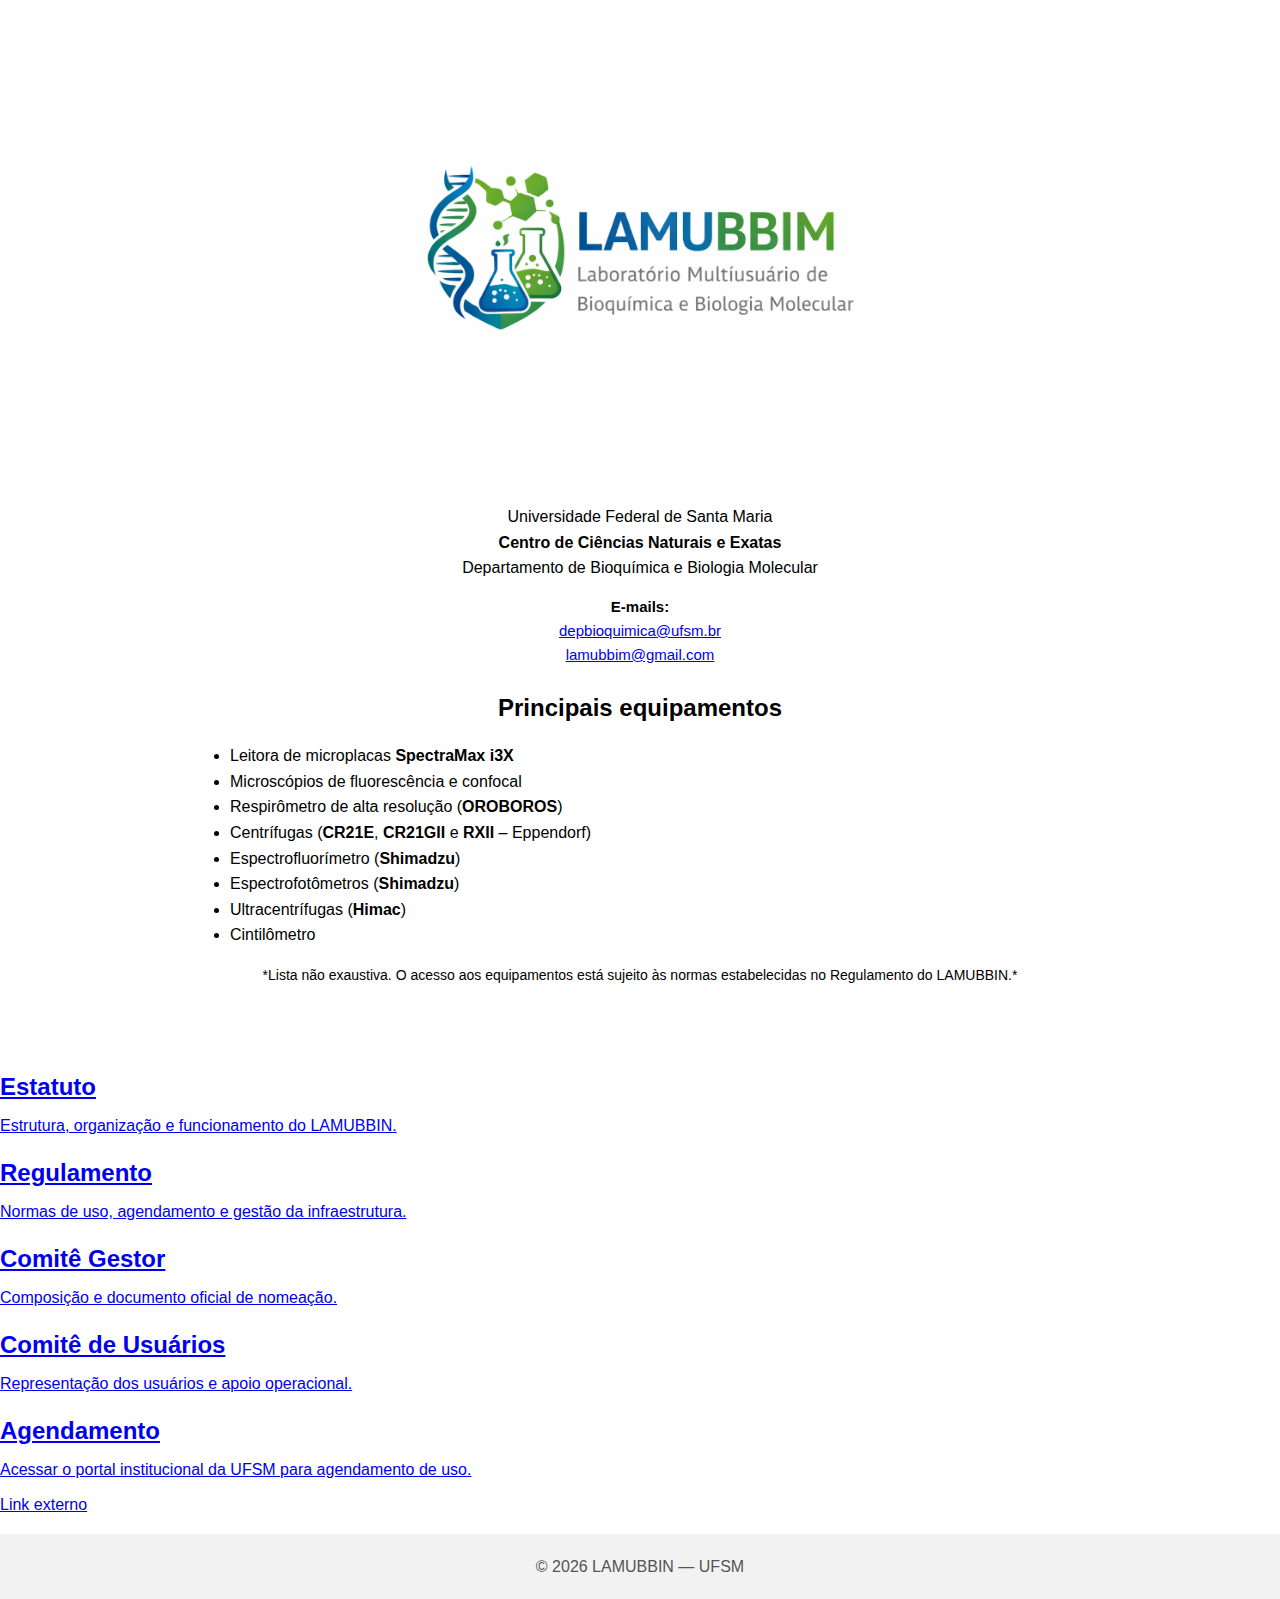
<file: index.html>
<!doctype html>
<html lang="pt-br">
<head>
  <meta charset="utf-8" />
  <meta name="viewport" content="width=device-width, initial-scale=1" />
  <title>LAMUBBIN | Página inicial</title>
  <link rel="stylesheet" href="style.css" />
</head>

<body>

<main class="container page">

  <!-- LOGO CENTRAL -->
  <div class="card" style="text-align:center; padding:40px 20px;">
    <img
      src="assets/logo-lamubbin.png"
      alt="Logo do LAMUBBIN"
      style="
        width:660px;
        max-width:100%;
        height:auto;
        margin:0 auto 24px;
        display:block;
      "
    >

    <p class="muted" style="margin:0; font-size:16px;">
      Universidade Federal de Santa Maria<br>
      <strong>Centro de Ciências Naturais e Exatas</strong><br>
      Departamento de Bioquímica e Biologia Molecular
    </p>

    <p class="muted" style="margin:14px 0 0; font-size:15px;">
      <strong>E-mails:</strong><br>
      <a href="mailto:depbioquimica@ufsm.br">depbioquimica@ufsm.br</a><br>
      <a href="mailto:lamubbim@gmail.com">lamubbim@gmail.com</a>
    </p>

    <!-- LISTA DE EQUIPAMENTOS -->
    <div style="margin-top:22px; text-align:left; max-width:900px; margin-left:auto; margin-right:auto;">
      <h2 style="margin-bottom:10px; text-align:center;">Principais equipamentos</h2>

      <ul class="list">
        <li>Leitora de microplacas <strong>SpectraMax i3X</strong></li>
        <li>Microscópios de fluorescência e confocal</li>
        <li>Respirômetro de alta resolução (<strong>OROBOROS</strong>)</li>
        <li>Centrífugas (<strong>CR21E</strong>, <strong>CR21GII</strong> e <strong>RXII</strong> – Eppendorf)</li>
        <li>Espectrofluorímetro (<strong>Shimadzu</strong>)</li>
        <li>Espectrofotômetros (<strong>Shimadzu</strong>)</li>
        <li>Ultracentrífugas (<strong>Himac</strong>)</li>
        <li>Cintilômetro</li>
      </ul>

      <p class="muted" style="margin-top:10px; font-size:14px; text-align:center;">
        *Lista não exaustiva. O acesso aos equipamentos está sujeito às normas estabelecidas
        no Regulamento do LAMUBBIN.*
      </p>
    </div>
  </div>

  <!-- LINKS PRINCIPAIS -->
  <div style="margin-top:28px;">

    <a class="card" href="estatuto.html" style="display:block; margin-bottom:16px;">
      <h2 style="margin:0 0 6px;">Estatuto</h2>
      <p class="muted" style="margin:0;">
        Estrutura, organização e funcionamento do LAMUBBIN.
      </p>
    </a>

    <a class="card" href="regulamento.html" style="display:block; margin-bottom:16px;">
      <h2 style="margin:0 0 6px;">Regulamento</h2>
      <p class="muted" style="margin:0;">
        Normas de uso, agendamento e gestão da infraestrutura.
      </p>
    </a>

    <a class="card" href="comite-gestor.html" style="display:block; margin-bottom:16px;">
      <h2 style="margin:0 0 6px;">Comitê Gestor</h2>
      <p class="muted" style="margin:0;">
        Composição e documento oficial de nomeação.
      </p>
    </a>

    <a class="card" href="comite-usuarios.html" style="display:block; margin-bottom:16px;">
      <h2 style="margin:0 0 6px;">Comitê de Usuários</h2>
      <p class="muted" style="margin:0;">
        Representação dos usuários e apoio operacional.
      </p>
    </a>

    <a class="card"
       href="https://portal.ufsm.br/agendamento/index.html"
       target="_blank"
       rel="noopener"
       style="display:block;">
      <h2 style="margin:0 0 6px;">Agendamento</h2>
      <p class="muted" style="margin:0;">
        Acessar o portal institucional da UFSM para agendamento de uso.
      </p>
      <p class="muted" style="margin-top:10px;">
        <span class="pill">Link externo</span>
      </p>
    </a>

  </div>

</main>

<footer class="footer">
  <div class="container" style="text-align:center;">
    © <span id="y"></span> LAMUBBIN — UFSM
  </div>
</footer>

<script>
  document.getElementById("y").textContent = new Date().getFullYear();
</script>

</body>
</html>
</file>
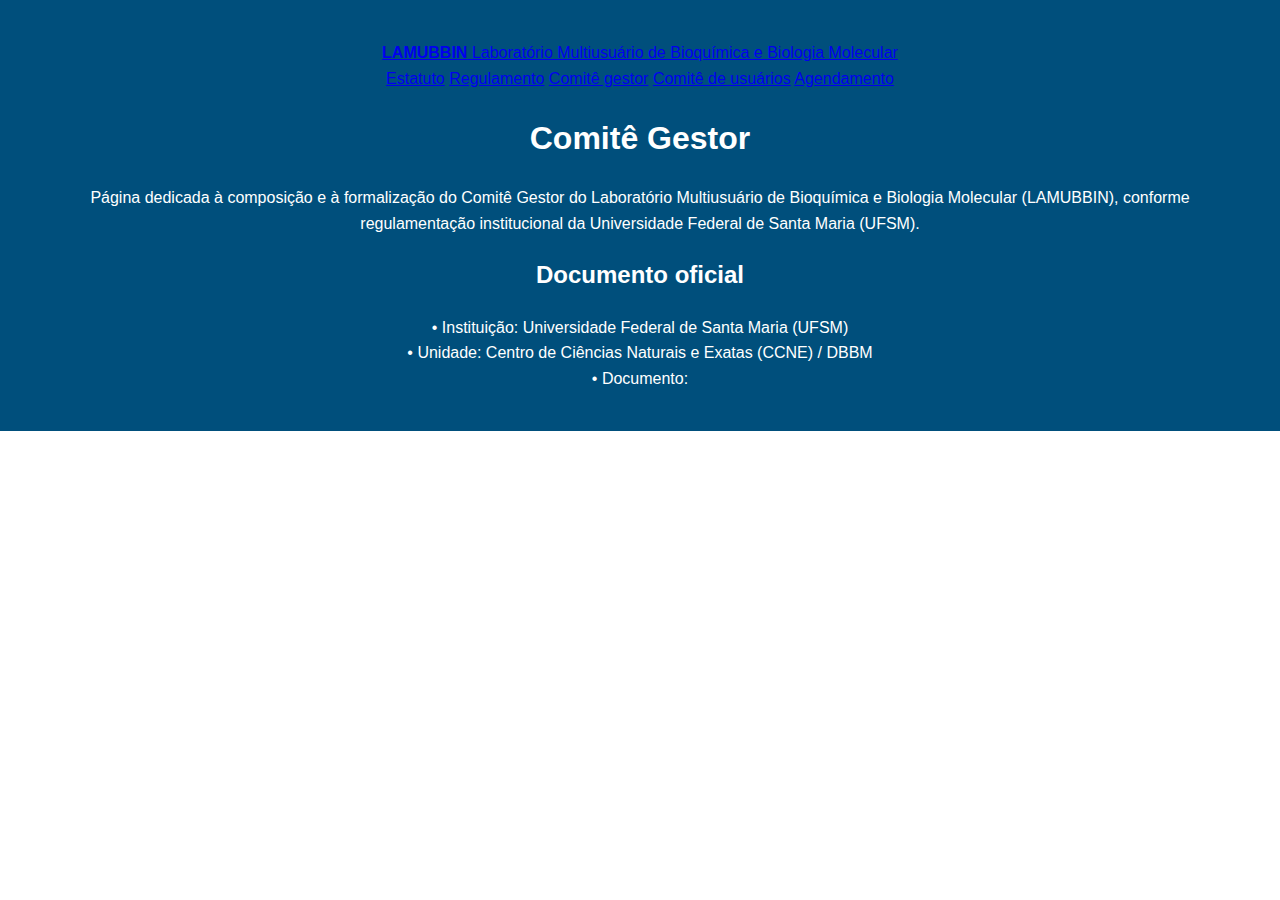
<file: comite-gestor.html>
<!doctype html>
<html lang="pt-br">
<head>
  <meta charset="utf-8" />
  <meta name="viewport" content="width=device-width, initial-scale=1" />
  <title>LAMUBBIN | Comitê Gestor</title>
  <link rel="stylesheet" href="style.css" />
</head>
<body>

<header class="topbar">
  <div class="container nav">
    <a class="brand" href="estatuto.html" aria-label="LAMUBBIN">
      <span class="mark"></span>
      <span class="title">
        <strong>LAMUBBIN</strong>
        <span>Laboratório Multiusuário de Bioquímica e Biologia Molecular</span>
      </span>
    </a>

    <nav class="menu" aria-label="Menu">
  <a href="estatuto.html">Estatuto</a>
  <a href="regulamento.html">Regulamento</a>
  <a href="comite-gestor.html">Comitê gestor</a>
  <a href="comite-usuarios.html">Comitê de usuários</a>
  <a href="https://portal.ufsm.br/agendamento/index.html"
     target="_blank"
     rel="noopener">
     Agendamento
  </a>
</nav>

<main class="container page">
  <h1>Comitê Gestor</h1>

  <p class="muted">
    Página dedicada à composição e à formalização do Comitê Gestor do
    Laboratório Multiusuário de Bioquímica e Biologia Molecular (LAMUBBIN),
    conforme regulamentação institucional da Universidade Federal de Santa Maria (UFSM).
  </p>

  <div class="card">
    <h2>Documento oficial</h2>
    <p class="muted" style="margin:0;">
      • Instituição: Universidade Federal de Santa Maria (UFSM)<br/>
      • Unidade: Centro de Ciências Naturais e Exatas (CCNE) / DBBM<br/>
      • Documento:
      <a href="assets/Comite_ge_
</file>
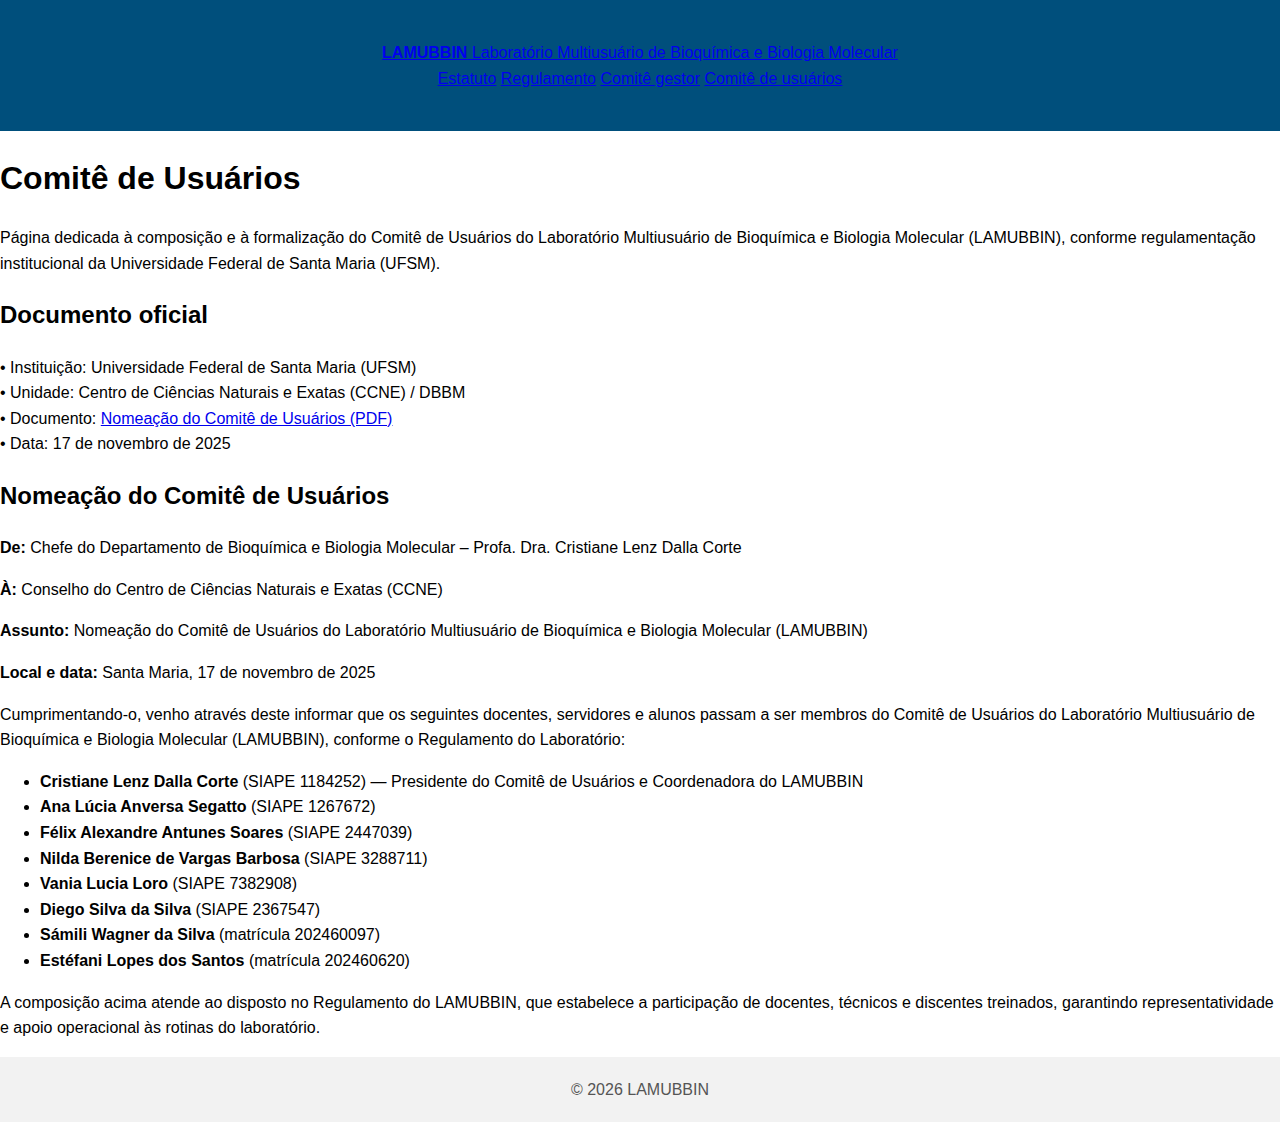
<file: comite-usuarios.html>
<!doctype html>
<html lang="pt-br">
<head>
  <meta charset="utf-8" />
  <meta name="viewport" content="width=device-width, initial-scale=1" />
  <title>LAMUBBIN | Comitê de Usuários</title>
  <link rel="stylesheet" href="style.css" />
</head>
<body>

<header class="topbar">
  <div class="container nav">
    <a class="brand" href="estatuto.html" aria-label="LAMUBBIN">
      <span class="mark"></span>
      <span class="title">
        <strong>LAMUBBIN</strong>
        <span>Laboratório Multiusuário de Bioquímica e Biologia Molecular</span>
      </span>
    </a>

    <nav class="menu" aria-label="Menu">
      <a href="estatuto.html">Estatuto</a>
      <a href="regulamento.html">Regulamento</a>
      <a href="comite-gestor.html">Comitê gestor</a>
      <a href="comite-usuarios.html">Comitê de usuários</a>
    </nav>
  </div>
</header>

<main class="container page">
  <h1>Comitê de Usuários</h1>

  <p class="muted">
    Página dedicada à composição e à formalização do Comitê de Usuários do
    Laboratório Multiusuário de Bioquímica e Biologia Molecular (LAMUBBIN),
    conforme regulamentação institucional da Universidade Federal de Santa Maria (UFSM).
  </p>

  <div class="card">
    <h2>Documento oficial</h2>
    <p class="muted" style="margin:0;">
      • Instituição: Universidade Federal de Santa Maria (UFSM)<br/>
      • Unidade: Centro de Ciências Naturais e Exatas (CCNE) / DBBM<br/>
      • Documento:
      <a href="assets/Comite_usuarios.pdf" target="_blank" rel="noopener">
        Nomeação do Comitê de Usuários (PDF)
      </a><br/>
      • Data: 17 de novembro de 2025
    </p>
  </div>

  <div class="card" style="margin-top:18px;">
    <h2>Nomeação do Comitê de Usuários</h2>

    <p>
      <strong>De:</strong> Chefe do Departamento de Bioquímica e Biologia Molecular –  
      Profa. Dra. Cristiane Lenz Dalla Corte
    </p>

    <p>
      <strong>À:</strong> Conselho do Centro de Ciências Naturais e Exatas (CCNE)
    </p>

    <p>
      <strong>Assunto:</strong> Nomeação do Comitê de Usuários do Laboratório Multiusuário de
      Bioquímica e Biologia Molecular (LAMUBBIN)
    </p>

    <p>
      <strong>Local e data:</strong> Santa Maria, 17 de novembro de 2025
    </p>

    <p>
      Cumprimentando-o, venho através deste informar que os seguintes docentes, servidores e alunos
      passam a ser membros do Comitê de Usuários do Laboratório Multiusuário de Bioquímica e Biologia
      Molecular (LAMUBBIN), conforme o Regulamento do Laboratório:
    </p>

    <ul class="list">
      <li>
        <strong>Cristiane Lenz Dalla Corte</strong>
        (SIAPE 1184252) — Presidente do Comitê de Usuários e Coordenadora do LAMUBBIN
      </li>
      <li>
        <strong>Ana Lúcia Anversa Segatto</strong>
        (SIAPE 1267672)
      </li>
      <li>
        <strong>Félix Alexandre Antunes Soares</strong>
        (SIAPE 2447039)
      </li>
      <li>
        <strong>Nilda Berenice de Vargas Barbosa</strong>
        (SIAPE 3288711)
      </li>
      <li>
        <strong>Vania Lucia Loro</strong>
        (SIAPE 7382908)
      </li>
      <li>
        <strong>Diego Silva da Silva</strong>
        (SIAPE 2367547)
      </li>
      <li>
        <strong>Sámili Wagner da Silva</strong>
        (matrícula 202460097)
      </li>
      <li>
        <strong>Estéfani Lopes dos Santos</strong>
        (matrícula 202460620)
      </li>
    </ul>

    <p class="muted" style="margin-top:12px;">
      A composição acima atende ao disposto no Regulamento do LAMUBBIN,
      que estabelece a participação de docentes, técnicos e discentes treinados,
      garantindo representatividade e apoio operacional às rotinas do laboratório.
    </p>
  </div>
</main>

<footer class="footer">
  <div class="container">© <span id="y"></span> LAMUBBIN</div>
</footer>

<script>
  document.getElementById("y").textContent = new Date().getFullYear();
</script>
<script src="script.js"></script>

</body>
</html>
</file>
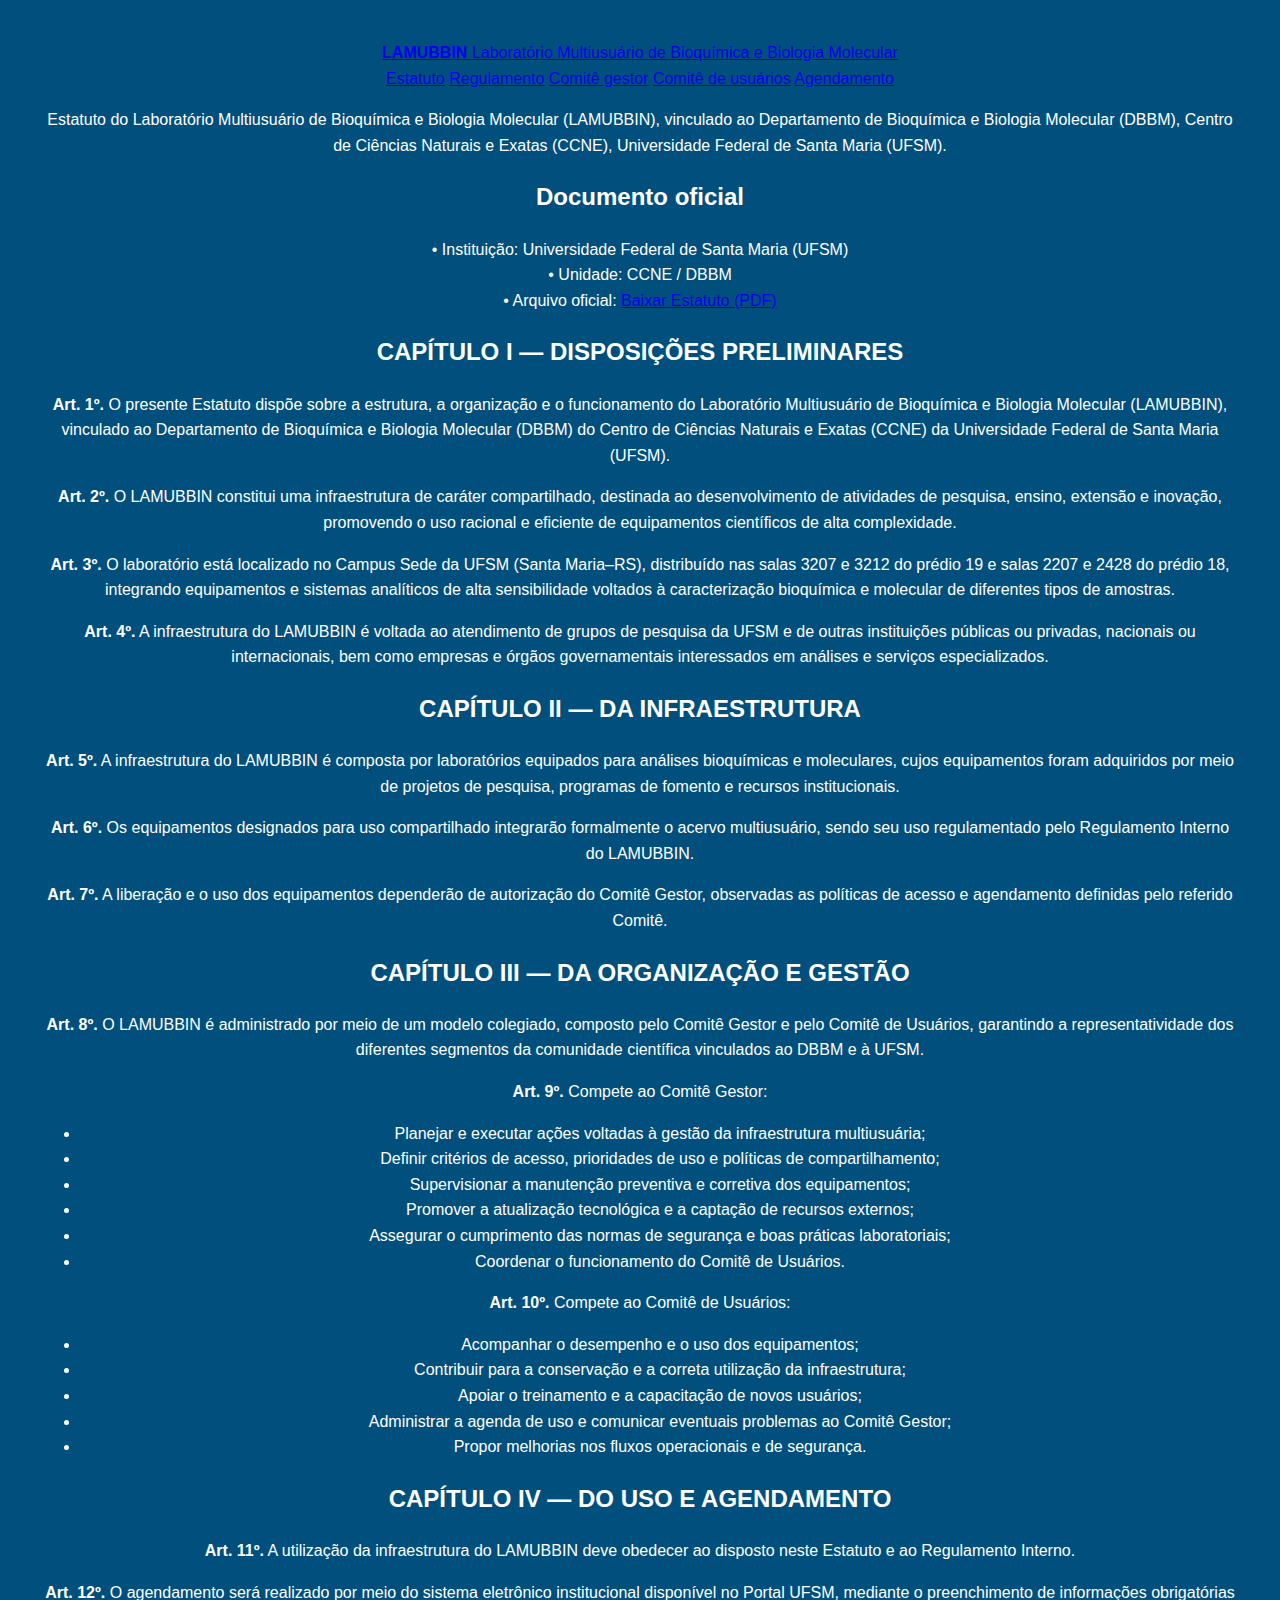
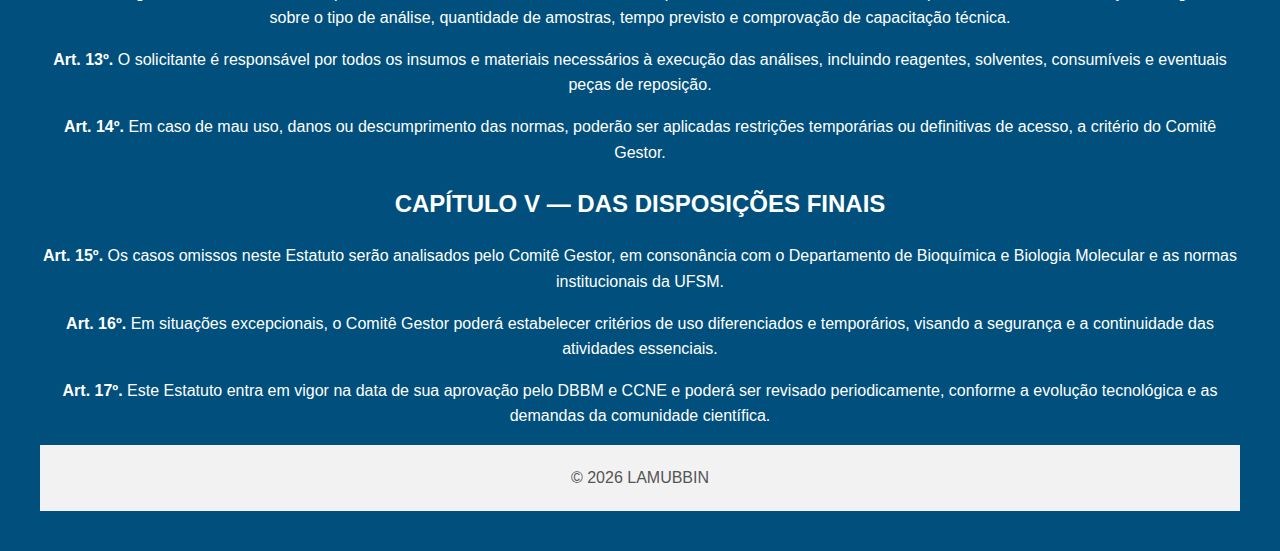
<file: estatuto.html>
<!doctype html>
<html lang="pt-br">
<head>
  <meta charset="utf-8" />
  <meta name="viewport" content="width=device-width, initial-scale=1" />
  <title>LAMUBBIN | Estatuto</title>
  <link rel="stylesheet" href="style.css" />
</head>
<body>

<header class="topbar">
  <div class="container nav">
    <a class="brand" href="estatuto.html" aria-label="LAMUBBIN">
      <span class="mark"></span>
      <span class="title">
        <strong>LAMUBBIN</strong>
        <span>Laboratório Multiusuário de Bioquímica e Biologia Molecular</span>
      </span>
    </a>

 <nav class="menu" aria-label="Menu">
  <a href="estatuto.html">Estatuto</a>
  <a href="regulamento.html">Regulamento</a>
  <a href="comite-gestor.html">Comitê gestor</a>
  <a href="comite-usuarios.html">Comitê de usuários</a>
  <a href="https://portal.ufsm.br/agendamento/index.html"
     target="_blank"
     rel="noopener">
     Agendamento
  </a>
</nav>

  <p class="muted">
    Estatuto do Laboratório Multiusuário de Bioquímica e Biologia Molecular (LAMUBBIN),
    vinculado ao Departamento de Bioquímica e Biologia Molecular (DBBM),
    Centro de Ciências Naturais e Exatas (CCNE),
    Universidade Federal de Santa Maria (UFSM).
  </p>

  <div class="card">
    <h2>Documento oficial</h2>
    <p class="muted" style="margin:0;">
      • Instituição: Universidade Federal de Santa Maria (UFSM)<br/>
      • Unidade: CCNE / DBBM<br/>
      • Arquivo oficial:
      <a href="assets/Estatuto.pdf" target="_blank" rel="noopener">
        Baixar Estatuto (PDF)
      </a>
    </p>
  </div>

  <div class="card" style="margin-top:18px;">
    <h2>CAPÍTULO I — DISPOSIÇÕES PRELIMINARES</h2>

    <p><strong>Art. 1º.</strong> O presente Estatuto dispõe sobre a estrutura, a organização e o funcionamento do Laboratório Multiusuário de Bioquímica e Biologia Molecular (LAMUBBIN), vinculado ao Departamento de Bioquímica e Biologia Molecular (DBBM) do Centro de Ciências Naturais e Exatas (CCNE) da Universidade Federal de Santa Maria (UFSM).</p>

    <p><strong>Art. 2º.</strong> O LAMUBBIN constitui uma infraestrutura de caráter compartilhado, destinada ao desenvolvimento de atividades de pesquisa, ensino, extensão e inovação, promovendo o uso racional e eficiente de equipamentos científicos de alta complexidade.</p>

    <p><strong>Art. 3º.</strong> O laboratório está localizado no Campus Sede da UFSM (Santa Maria–RS), distribuído nas salas 3207 e 3212 do prédio 19 e salas 2207 e 2428 do prédio 18, integrando equipamentos e sistemas analíticos de alta sensibilidade voltados à caracterização bioquímica e molecular de diferentes tipos de amostras.</p>

    <p><strong>Art. 4º.</strong> A infraestrutura do LAMUBBIN é voltada ao atendimento de grupos de pesquisa da UFSM e de outras instituições públicas ou privadas, nacionais ou internacionais, bem como empresas e órgãos governamentais interessados em análises e serviços especializados.</p>

    <h2>CAPÍTULO II — DA INFRAESTRUTURA</h2>

    <p><strong>Art. 5º.</strong> A infraestrutura do LAMUBBIN é composta por laboratórios equipados para análises bioquímicas e moleculares, cujos equipamentos foram adquiridos por meio de projetos de pesquisa, programas de fomento e recursos institucionais.</p>

    <p><strong>Art. 6º.</strong> Os equipamentos designados para uso compartilhado integrarão formalmente o acervo multiusuário, sendo seu uso regulamentado pelo Regulamento Interno do LAMUBBIN.</p>

    <p><strong>Art. 7º.</strong> A liberação e o uso dos equipamentos dependerão de autorização do Comitê Gestor, observadas as políticas de acesso e agendamento definidas pelo referido Comitê.</p>

    <h2>CAPÍTULO III — DA ORGANIZAÇÃO E GESTÃO</h2>

    <p><strong>Art. 8º.</strong> O LAMUBBIN é administrado por meio de um modelo colegiado, composto pelo Comitê Gestor e pelo Comitê de Usuários, garantindo a representatividade dos diferentes segmentos da comunidade científica vinculados ao DBBM e à UFSM.</p>

    <p><strong>Art. 9º.</strong> Compete ao Comitê Gestor:</p>
    <ul class="list">
      <li>Planejar e executar ações voltadas à gestão da infraestrutura multiusuária;</li>
      <li>Definir critérios de acesso, prioridades de uso e políticas de compartilhamento;</li>
      <li>Supervisionar a manutenção preventiva e corretiva dos equipamentos;</li>
      <li>Promover a atualização tecnológica e a captação de recursos externos;</li>
      <li>Assegurar o cumprimento das normas de segurança e boas práticas laboratoriais;</li>
      <li>Coordenar o funcionamento do Comitê de Usuários.</li>
    </ul>

    <p><strong>Art. 10º.</strong> Compete ao Comitê de Usuários:</p>
    <ul class="list">
      <li>Acompanhar o desempenho e o uso dos equipamentos;</li>
      <li>Contribuir para a conservação e a correta utilização da infraestrutura;</li>
      <li>Apoiar o treinamento e a capacitação de novos usuários;</li>
      <li>Administrar a agenda de uso e comunicar eventuais problemas ao Comitê Gestor;</li>
      <li>Propor melhorias nos fluxos operacionais e de segurança.</li>
    </ul>

    <h2>CAPÍTULO IV — DO USO E AGENDAMENTO</h2>

    <p><strong>Art. 11º.</strong> A utilização da infraestrutura do LAMUBBIN deve obedecer ao disposto neste Estatuto e ao Regulamento Interno.</p>

    <p><strong>Art. 12º.</strong> O agendamento será realizado por meio do sistema eletrônico institucional disponível no Portal UFSM, mediante o preenchimento de informações obrigatórias sobre o tipo de análise, quantidade de amostras, tempo previsto e comprovação de capacitação técnica.</p>

    <p><strong>Art. 13º.</strong> O solicitante é responsável por todos os insumos e materiais necessários à execução das análises, incluindo reagentes, solventes, consumíveis e eventuais peças de reposição.</p>

    <p><strong>Art. 14º.</strong> Em caso de mau uso, danos ou descumprimento das normas, poderão ser aplicadas restrições temporárias ou definitivas de acesso, a critério do Comitê Gestor.</p>

    <h2>CAPÍTULO V — DAS DISPOSIÇÕES FINAIS</h2>

    <p><strong>Art. 15º.</strong> Os casos omissos neste Estatuto serão analisados pelo Comitê Gestor, em consonância com o Departamento de Bioquímica e Biologia Molecular e as normas institucionais da UFSM.</p>

    <p><strong>Art. 16º.</strong> Em situações excepcionais, o Comitê Gestor poderá estabelecer critérios de uso diferenciados e temporários, visando a segurança e a continuidade das atividades essenciais.</p>

    <p><strong>Art. 17º.</strong> Este Estatuto entra em vigor na data de sua aprovação pelo DBBM e CCNE e poderá ser revisado periodicamente, conforme a evolução tecnológica e as demandas da comunidade científica.</p>
  </div>
</main>

<footer class="footer">
  <div class="container">© <span id="y"></span> LAMUBBIN</div>
</footer>

<script>document.getElementById("y").textContent = new Date().getFullYear();</script>
<script src="script.js"></script>
</body>
</html>
</file>
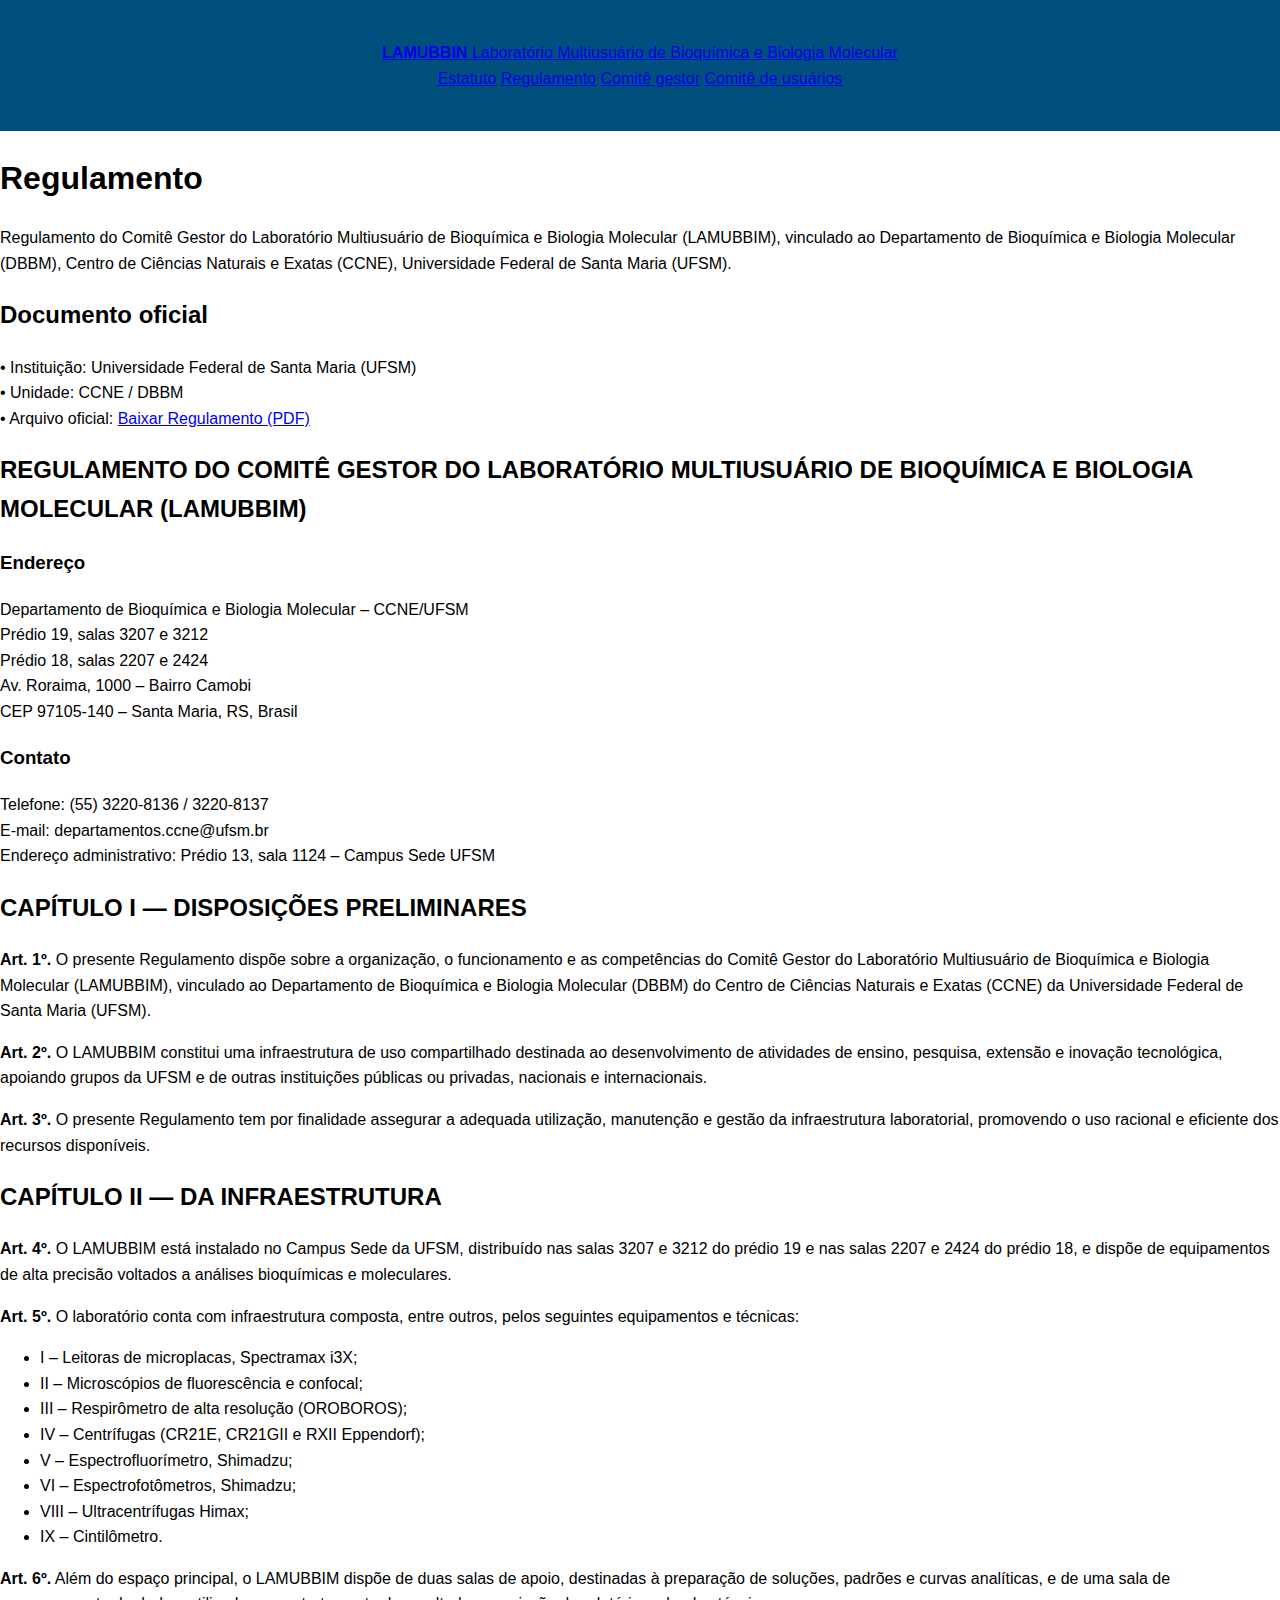
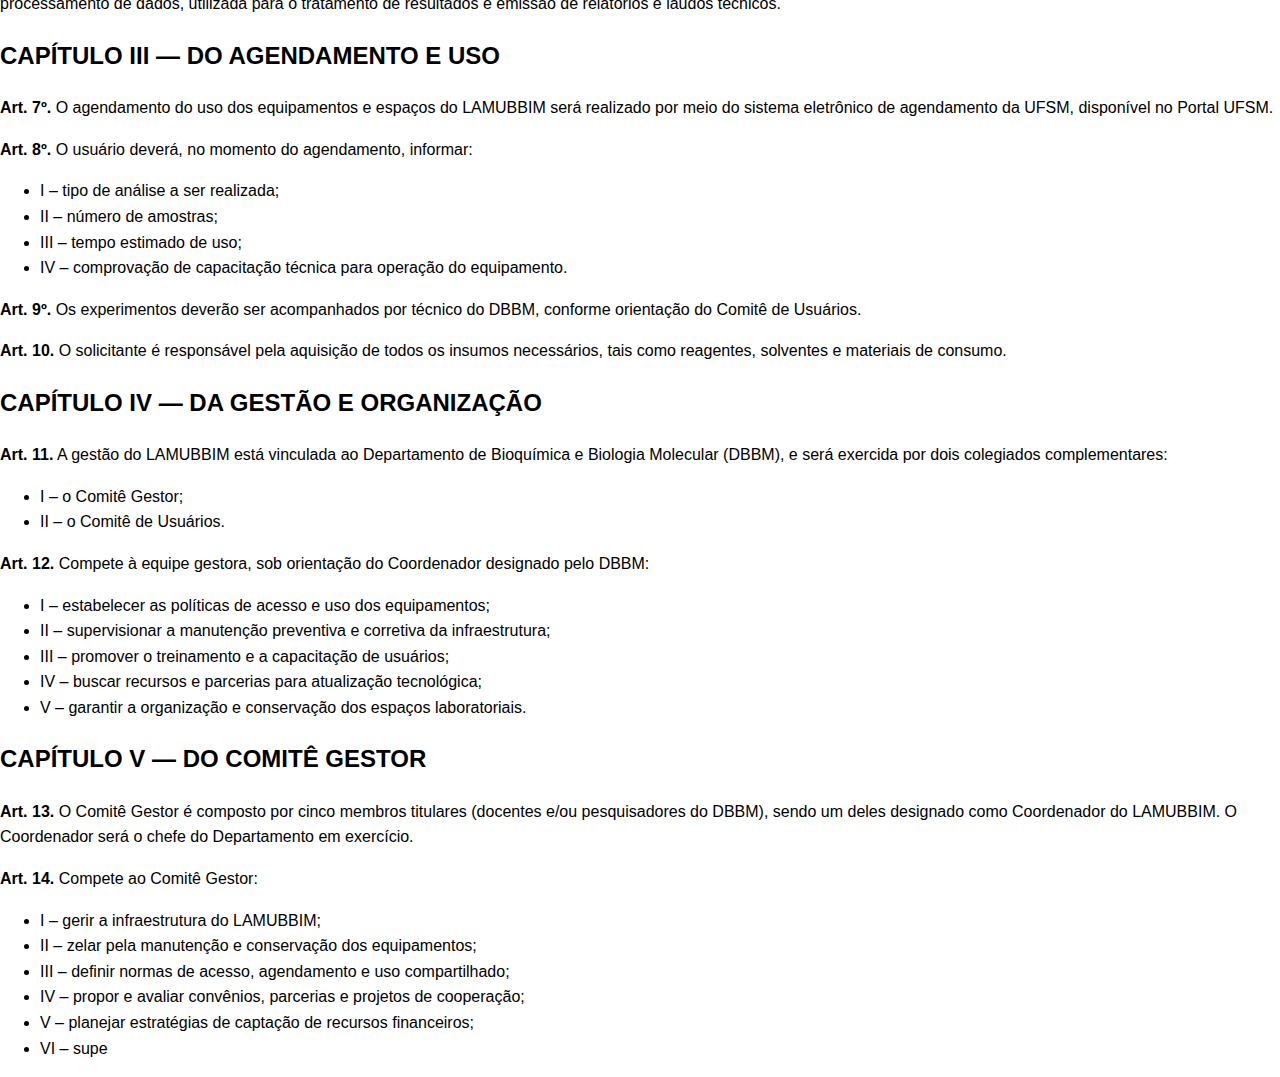
<file: regulamento.html>
<!doctype html>
<html lang="pt-br">
<head>
  <meta charset="utf-8" />
  <meta name="viewport" content="width=device-width, initial-scale=1" />
  <title>LAMUBBIN | Regulamento</title>
  <link rel="stylesheet" href="style.css" />
</head>
<body>

<header class="topbar">
  <div class="container nav">
    <a class="brand" href="estatuto.html" aria-label="LAMUBBIN">
      <span class="mark"></span>
      <span class="title">
        <strong>LAMUBBIN</strong>
        <span>Laboratório Multiusuário de Bioquímica e Biologia Molecular</span>
      </span>
    </a>

    <nav class="menu" aria-label="Menu">
      <a href="estatuto.html">Estatuto</a>
      <a href="regulamento.html">Regulamento</a>
      <a href="comite-gestor.html">Comitê gestor</a>
      <a href="comite-usuarios.html">Comitê de usuários</a>
    </nav>
  </div>
</header>

<main class="container page">
  <h1>Regulamento</h1>

  <p class="muted">
    Regulamento do Comitê Gestor do Laboratório Multiusuário de Bioquímica e Biologia Molecular (LAMUBBIM),
    vinculado ao Departamento de Bioquímica e Biologia Molecular (DBBM),
    Centro de Ciências Naturais e Exatas (CCNE),
    Universidade Federal de Santa Maria (UFSM).
  </p>

  <div class="card">
    <h2>Documento oficial</h2>
    <p class="muted" style="margin:0;">
      • Instituição: Universidade Federal de Santa Maria (UFSM)<br/>
      • Unidade: CCNE / DBBM<br/>
      • Arquivo oficial:
      <a href="assets/Regulamento.pdf" target="_blank" rel="noopener">
        Baixar Regulamento (PDF)
      </a>
    </p>
  </div>

  <div class="card" style="margin-top:18px;">
    <h2>REGULAMENTO DO COMITÊ GESTOR DO LABORATÓRIO MULTIUSUÁRIO DE BIOQUÍMICA E BIOLOGIA MOLECULAR (LAMUBBIM)</h2>

    <h3>Endereço</h3>
    <p>
      Departamento de Bioquímica e Biologia Molecular – CCNE/UFSM<br/>
      Prédio 19, salas 3207 e 3212<br/>
      Prédio 18, salas 2207 e 2424<br/>
      Av. Roraima, 1000 – Bairro Camobi<br/>
      CEP 97105-140 – Santa Maria, RS, Brasil
    </p>

    <h3>Contato</h3>
    <p>
      Telefone: (55) 3220-8136 / 3220-8137<br/>
      E-mail: departamentos.ccne@ufsm.br<br/>
      Endereço administrativo: Prédio 13, sala 1124 – Campus Sede UFSM
    </p>

    <h2>CAPÍTULO I — DISPOSIÇÕES PRELIMINARES</h2>

    <p><strong>Art. 1º.</strong> O presente Regulamento dispõe sobre a organização, o funcionamento e as competências do Comitê Gestor do Laboratório Multiusuário de Bioquímica e Biologia Molecular (LAMUBBIM), vinculado ao Departamento de Bioquímica e Biologia Molecular (DBBM) do Centro de Ciências Naturais e Exatas (CCNE) da Universidade Federal de Santa Maria (UFSM).</p>

    <p><strong>Art. 2º.</strong> O LAMUBBIM constitui uma infraestrutura de uso compartilhado destinada ao desenvolvimento de atividades de ensino, pesquisa, extensão e inovação tecnológica, apoiando grupos da UFSM e de outras instituições públicas ou privadas, nacionais e internacionais.</p>

    <p><strong>Art. 3º.</strong> O presente Regulamento tem por finalidade assegurar a adequada utilização, manutenção e gestão da infraestrutura laboratorial, promovendo o uso racional e eficiente dos recursos disponíveis.</p>

    <h2>CAPÍTULO II — DA INFRAESTRUTURA</h2>

    <p><strong>Art. 4º.</strong> O LAMUBBIM está instalado no Campus Sede da UFSM, distribuído nas salas 3207 e 3212 do prédio 19 e nas salas 2207 e 2424 do prédio 18, e dispõe de equipamentos de alta precisão voltados a análises bioquímicas e moleculares.</p>

    <p><strong>Art. 5º.</strong> O laboratório conta com infraestrutura composta, entre outros, pelos seguintes equipamentos e técnicas:</p>
    <ul class="list">
      <li>I – Leitoras de microplacas, Spectramax i3X;</li>
      <li>II – Microscópios de fluorescência e confocal;</li>
      <li>III – Respirômetro de alta resolução (OROBOROS);</li>
      <li>IV – Centrífugas (CR21E, CR21GII e RXII Eppendorf);</li>
      <li>V – Espectrofluorímetro, Shimadzu;</li>
      <li>VI – Espectrofotômetros, Shimadzu;</li>
      <li>VIII – Ultracentrífugas Himax;</li>
      <li>IX – Cintilômetro.</li>
    </ul>

    <p><strong>Art. 6º.</strong> Além do espaço principal, o LAMUBBIM dispõe de duas salas de apoio, destinadas à preparação de soluções, padrões e curvas analíticas, e de uma sala de processamento de dados, utilizada para o tratamento de resultados e emissão de relatórios e laudos técnicos.</p>

    <h2>CAPÍTULO III — DO AGENDAMENTO E USO</h2>

    <p><strong>Art. 7º.</strong> O agendamento do uso dos equipamentos e espaços do LAMUBBIM será realizado por meio do sistema eletrônico de agendamento da UFSM, disponível no Portal UFSM.</p>

    <p><strong>Art. 8º.</strong> O usuário deverá, no momento do agendamento, informar:</p>
    <ul class="list">
      <li>I – tipo de análise a ser realizada;</li>
      <li>II – número de amostras;</li>
      <li>III – tempo estimado de uso;</li>
      <li>IV – comprovação de capacitação técnica para operação do equipamento.</li>
    </ul>

    <p><strong>Art. 9º.</strong> Os experimentos deverão ser acompanhados por técnico do DBBM, conforme orientação do Comitê de Usuários.</p>

    <p><strong>Art. 10.</strong> O solicitante é responsável pela aquisição de todos os insumos necessários, tais como reagentes, solventes e materiais de consumo.</p>

    <h2>CAPÍTULO IV — DA GESTÃO E ORGANIZAÇÃO</h2>

    <p><strong>Art. 11.</strong> A gestão do LAMUBBIM está vinculada ao Departamento de Bioquímica e Biologia Molecular (DBBM), e será exercida por dois colegiados complementares:</p>
    <ul class="list">
      <li>I – o Comitê Gestor;</li>
      <li>II – o Comitê de Usuários.</li>
    </ul>

    <p><strong>Art. 12.</strong> Compete à equipe gestora, sob orientação do Coordenador designado pelo DBBM:</p>
    <ul class="list">
      <li>I – estabelecer as políticas de acesso e uso dos equipamentos;</li>
      <li>II – supervisionar a manutenção preventiva e corretiva da infraestrutura;</li>
      <li>III – promover o treinamento e a capacitação de usuários;</li>
      <li>IV – buscar recursos e parcerias para atualização tecnológica;</li>
      <li>V – garantir a organização e conservação dos espaços laboratoriais.</li>
    </ul>

    <h2>CAPÍTULO V — DO COMITÊ GESTOR</h2>

    <p><strong>Art. 13.</strong> O Comitê Gestor é composto por cinco membros titulares (docentes e/ou pesquisadores do DBBM), sendo um deles designado como Coordenador do LAMUBBIM. O Coordenador será o chefe do Departamento em exercício.</p>

    <p><strong>Art. 14.</strong> Compete ao Comitê Gestor:</p>
    <ul class="list">
      <li>I – gerir a infraestrutura do LAMUBBIM;</li>
      <li>II – zelar pela manutenção e conservação dos equipamentos;</li>
      <li>III – definir normas de acesso, agendamento e uso compartilhado;</li>
      <li>IV – propor e avaliar convênios, parcerias e projetos de cooperação;</li>
      <li>V – planejar estratégias de captação de recursos financeiros;</li>
      <li>VI – supe
</file>
<file: style.css>
body {
  font-family: Arial, sans-serif;
  margin: 0;
  padding: 0;
  line-height: 1.6;
}

header {
  background: #004f7c;
  color: white;
  padding: 40px;
  text-align: center;
}

section {
  padding: 40px;
}

footer {
  background: #f2f2f2;
  text-align: center;
  padding: 20px;
  color: #555;
}
</file>
